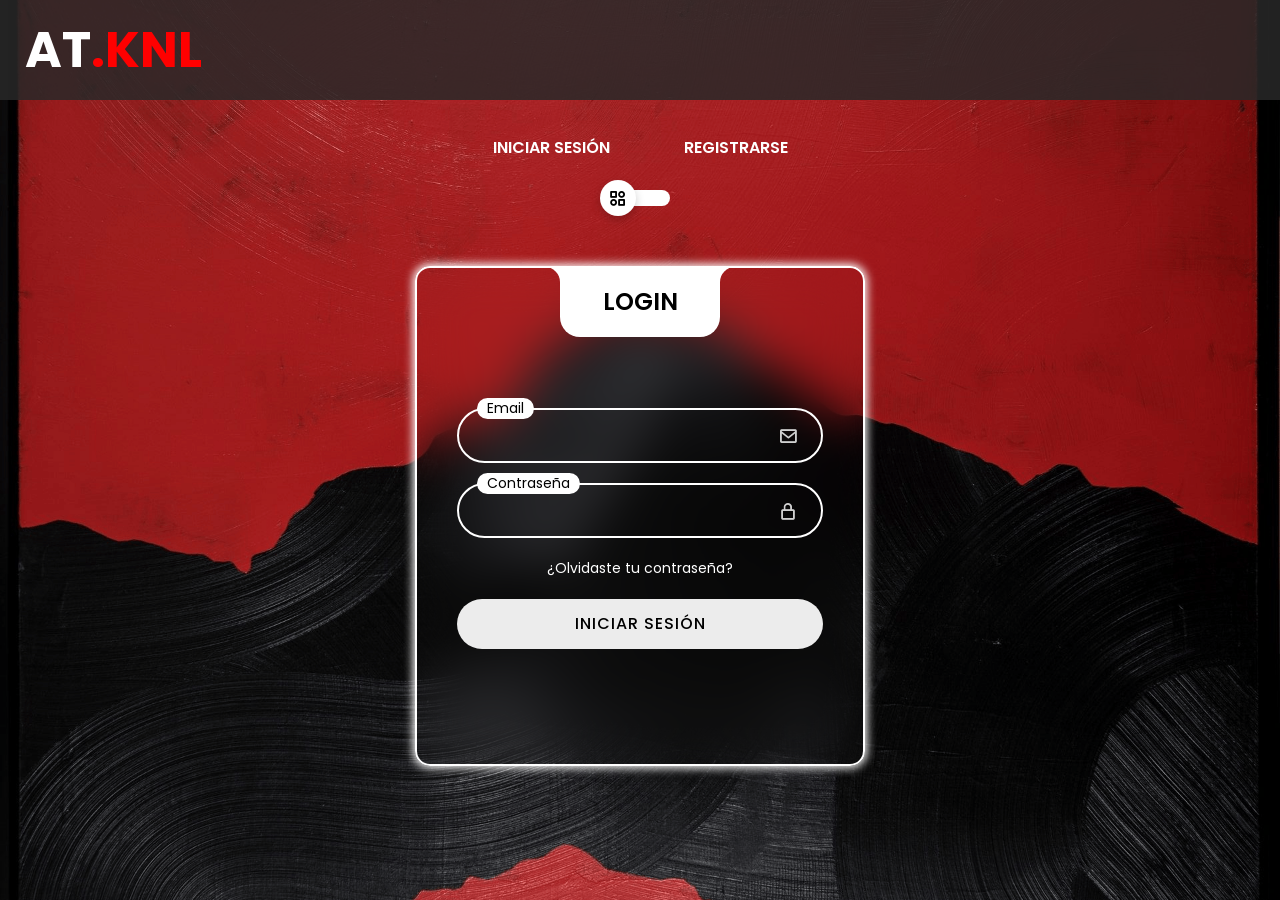
<file: Agenda_Web/index.html>
<!DOCTYPE html>
<html lang="en">

<head>
  <meta charset="UTF-8" />
  <meta name="viewport" content="width=device-width, initial-scale=1.0" />
  <title>Login A.T.KNL</title>
  <link rel="icon" type="image/x-icon" href="../images/Agencia Telefonica JC.jpg" />
  <link href="https://fonts.googleapis.com/css2?family=Poppins:wght@300;400;500;600;700&display=swap"
    rel="stylesheet" />
  <link rel="stylesheet" href="https://unpkg.com/boxicons@2.1.4/css/boxicons.min.css" />
  <link rel="stylesheet" href="https://cdnjs.cloudflare.com/ajax/libs/font-awesome/6.4.0/css/all.min.css" />
  <link rel="stylesheet" href="style/index.css" />
</head>

<body>
  <nav class="navbar">
    <div class="container">
      <div class="logo">AT<span>.KNL</span></div>
    </div>
  </nav>

  <main class="login">
    <div class="text-center">
      <h6><span>Iniciar Sesión</span> <span>Registrarse</span></h6>
      <input type="checkbox" class="checkbox" id="reg-log" />
      <label for="reg-log"></label>
      <div class="card-3d-wrap">
        <div class="card-3d-wrapper">
          <!-- Cara del login -->
          <div class="card-front">
            <div class="login-header">
              <span>Login</span>
            </div>
            <form id="loginForm">
              <div class="input_box">
                <input type="email" id="loginEmail" class="input-field" required />
                <label for="loginEmail" class="label">Email</label>
                <i class="bx bx-envelope icon"></i>
              </div>
              <div class="input_box">
                <input type="password" id="loginPass" class="input-field" required />
                <label for="loginPass" class="label">Contraseña</label>
                <i class="bx bx-lock-alt icon"></i>
              </div>
              <div class="remember-forgot">
                <div class="forgot">
                  <a href="#" class="link">¿Olvidaste tu contraseña?</a>
                </div>
              </div>
              <div class="input_box">
                <button type="submit" class="input-submit">
                  Iniciar Sesión
                </button>
              </div>
            </form>
          </div>

          <!-- cara del registrar-->
          <div class="card-back">
            <div class="login-header">
              <span>Registrar</span>
            </div>
            <form id="registerForm">
              <div id="registerMessage"></div>
              <div class="input_box">
                <input type="text" id="registerUser" class="input-field" required />
                <label for="registerUser" class="label">Usuario</label>
                <i class="bx bx-user icon"></i>
              </div>
              <div class="input_box">
                <input type="email" id="registerEmail" class="input-field" required />
                <label for="registerEmail" class="label">Email</label>
                <i class="bx bx-envelope icon"></i>
              </div>
              <div class="input_box">
                <input type="password" id="registerPass" class="input-field" required />
                <label for="registerPass" class="label">Contraseña</label>
                <i class="bx bx-lock-alt icon"></i>
              </div>
              <div class="input_box">
                <button type="submit" class="input-submit">
                  Registrarme
                </button>
              </div>
              <div class="register">
                <span>¿Ya tienes cuenta?
                  <a href="index/contacto.html">Inicia Sesión</a></span>
              </div>
            </form>
          </div>
        </div>
      </div>
    </div>
  </main>
  <script src="script/index.js"></script>
</body>

</html>
</file>
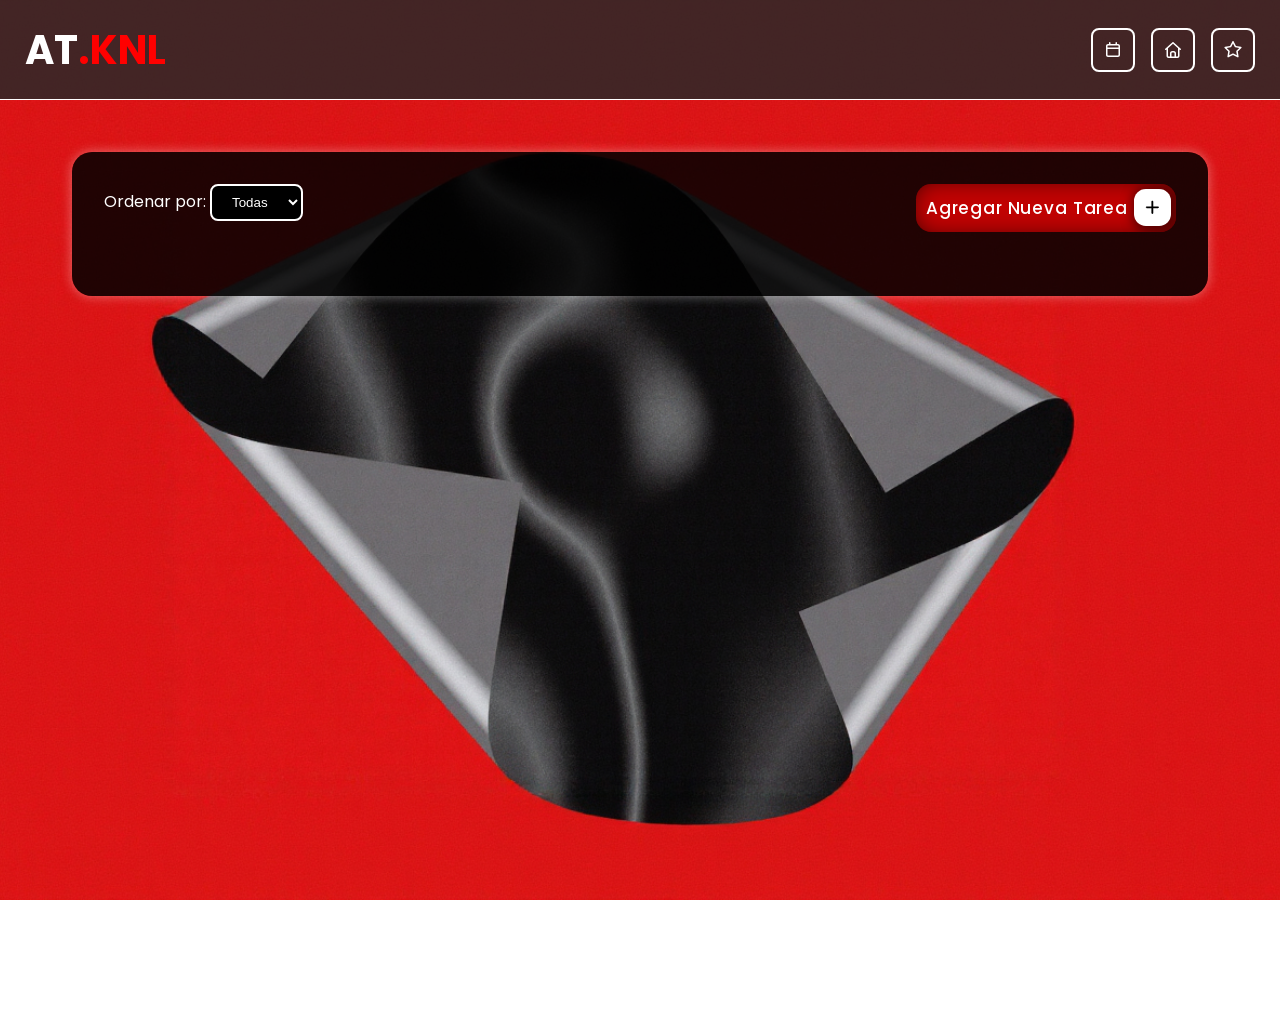
<file: Agenda_Web/index/todolist.html>
<!DOCTYPE html>
<html lang="en">

<head>
  <meta charset="UTF-8" />
  <meta name="viewport" content="width=device-width, initial-scale=1.0" />
  <title>Contactos A.T.KNL</title>
  <link rel="icon" type="image/x-icon" href="../images/Agencia Telefonica JC.jpg" />
  <link rel="stylesheet" href="../style/todolist.css" />
  <link href="https://fonts.googleapis.com/css2?family=Poppins:wght@300;400;500;600;700&display=swap"
    rel="stylesheet" />
  <link rel="stylesheet" href="https://unpkg.com/boxicons@2.1.4/css/boxicons.min.css" />
  <link rel="stylesheet" href="https://cdnjs.cloudflare.com/ajax/libs/font-awesome/6.4.0/css/all.min.css" />
</head>

<body>
  <header>
    <div class="logo">
      <a href="../index.html"><span class="logo-at">AT</span><span class="logo-knl">.KNL</span></a>
    </div>
    <div class="header-icons">
      <a href="" class="icon-btn">
        <svg xmlns="http://www.w3.org/2000/svg" viewBox="0 0 640 640">
          <path
            d="M216 64C229.3 64 240 74.7 240 88L240 128L400 128L400 88C400 74.7 410.7 64 424 64C437.3 64 448 74.7 448 88L448 128L480 128C515.3 128 544 156.7 544 192L544 480C544 515.3 515.3 544 480 544L160 544C124.7 544 96 515.3 96 480L96 192C96 156.7 124.7 128 160 128L192 128L192 88C192 74.7 202.7 64 216 64zM216 176L160 176C151.2 176 144 183.2 144 192L144 240L496 240L496 192C496 183.2 488.8 176 480 176L216 176zM144 288L144 480C144 488.8 151.2 496 160 496L480 496C488.8 496 496 488.8 496 480L496 288L144 288z" />
        </svg>
      </a>
      <a href="../index/contacto.html" class="icon-btn-home">
        <svg xmlns="http://www.w3.org/2000/svg" viewBox="0 0 640 640">
          <path
            d="M304 70.1C313.1 61.9 326.9 61.9 336 70.1L568 278.1C577.9 286.9 578.7 302.1 569.8 312C560.9 321.9 545.8 322.7 535.9 313.8L527.9 306.6L527.9 511.9C527.9 547.2 499.2 575.9 463.9 575.9L175.9 575.9C140.6 575.9 111.9 547.2 111.9 511.9L111.9 306.6L103.9 313.8C94 322.6 78.9 321.8 70 312C61.1 302.2 62 287 71.8 278.1L304 70.1zM320 120.2L160 263.7L160 512C160 520.8 167.2 528 176 528L224 528L224 424C224 384.2 256.2 352 296 352L344 352C383.8 352 416 384.2 416 424L416 528L464 528C472.8 528 480 520.8 480 512L480 263.7L320 120.3zM272 528L368 528L368 424C368 410.7 357.3 400 344 400L296 400C282.7 400 272 410.7 272 424L272 528z" />
        </svg>
      </a>
      <a href="../index/favoritos.html" class="icon-btn">
        <svg xmlns="http://www.w3.org/2000/svg" viewBox="0 0 640 640">
          <path
            d="M320.1 32C329.1 32 337.4 37.1 341.5 45.1L415 189.3L574.9 214.7C583.8 216.1 591.2 222.4 594 231C596.8 239.6 594.5 249 588.2 255.4L473.7 369.9L499 529.8C500.4 538.7 496.7 547.7 489.4 553C482.1 558.3 472.4 559.1 464.4 555L320.1 481.6L175.8 555C167.8 559.1 158.1 558.3 150.8 553C143.5 547.7 139.8 538.8 141.2 529.8L166.4 369.9L52 255.4C45.6 249 43.4 239.6 46.2 231C49 222.4 56.3 216.1 65.3 214.7L225.2 189.3L298.8 45.1C302.9 37.1 311.2 32 320.2 32zM320.1 108.8L262.3 222C258.8 228.8 252.3 233.6 244.7 234.8L119.2 254.8L209 344.7C214.4 350.1 216.9 357.8 215.7 365.4L195.9 490.9L309.2 433.3C316 429.8 324.1 429.8 331 433.3L444.3 490.9L424.5 365.4C423.3 357.8 425.8 350.1 431.2 344.7L521 254.8L395.5 234.8C387.9 233.6 381.4 228.8 377.9 222L320.1 108.8z" />
        </svg>
      </a>
    </div>
  </header>

  <main>

    <div class="task-container">
      <!-- Barra de controles -->
      <div class="task-controls">
        <div class="sort-section">
          <label for="sort-difficulty">Ordenar por:</label>
          <select id="sort-difficulty" class="sort-select">
            <option value="all">Todas</option>
            <option value="dificil">Difícil</option>
            <option value="medio">Medio</option>
            <option value="facil">Fácil</option>
          </select>
        </div>
        <button class="cssbuttons-io-buttonC" onclick="openAddContactModal()">
          Agregar Nueva Tarea
          <div class="icon">
            <svg xmlns="http://www.w3.org/2000/svg"
              viewBox="0 0 640 640"><!--!Font Awesome Free v7.1.0 by @fontawesome - https://fontawesome.com License - https://fontawesome.com/license/free Copyright 2026 Fonticons, Inc.-->
              <path
                d="M352 128C352 110.3 337.7 96 320 96C302.3 96 288 110.3 288 128L288 288L128 288C110.3 288 96 302.3 96 320C96 337.7 110.3 352 128 352L288 352L288 512C288 529.7 302.3 544 320 544C337.7 544 352 529.7 352 512L352 352L512 352C529.7 352 544 337.7 544 320C544 302.3 529.7 288 512 288L352 288L352 128z" />
            </svg>
          </div>
        </button>
      </div>
      <!-- Lista de tareas -->
      <div class="tasks-list" id="tasksList">
        <!-- Las tareas se agregarán dinámicamente aquí -->
      </div>
    </div>
  </main>

  <!-- Modal para agregar nuevo contacto-->
  <div id="addContactModal" class="modal">
    <div class="modal-content-add">
      <span class="close-add" onclick="closeAddContactModal()">&times;</span>
      <h2>Agregar Nueva Tarea</h2>
      <form id="taskForm">
        <div class="form-group">
          <label for="taskName">Nombre de la tarea:</label>
          <input type="text" id="taskName" required>
        </div>
        <div class="form-row">
          <div class="form-group">
            <label for="taskStartDate">Fecha de inicio:</label>
            <div class="date-wrapper">
              <input type="date" id="taskStartDate" required>
            </div>
          </div>
          <div class="form-group">
            <label for="taskEndDate">Fecha de cierre:</label>
            <div class="date-wrapper">
              <input type="date" id="taskEndDate" required>
            </div>
          </div>
        </div>
        <div class="form-group">
          <div class="sort-section-agregar">
            <label for="taskDifficulty">Agregar dificultad: </label>
            <select id="taskDifficulty" class="sort-select-agregar">
              <option value="all">Seleccionar</option>
              <option value="dificil">Difícil</option>
              <option value="medio">Medio</option>
              <option value="facil">Fácil</option>
            </select>
          </div>
        </div>
        <div class="form-group">
          <label for="taskObjective">Objetivo de la tarea:</label>
          <textarea id="taskObjective" rows="4" required></textarea>
        </div>
        <div class="modal-footer">
          <button class="btn-close-modal" type="button" id="cancelAddTask">
            <p>Cancelar</p>
            <svg xmlns="http://www.w3.org/2000/svg"
              viewBox="0 0 640 640"><!--!Font Awesome Free v7.1.0 by @fontawesome - https://fontawesome.com License - https://fontawesome.com/license/free Copyright 2026 Fonticons, Inc.-->
              <path
                d="M504.6 148.5C515.9 134.9 514.1 114.7 500.5 103.4C486.9 92.1 466.7 93.9 455.4 107.5L320 270L184.6 107.5C173.3 93.9 153.1 92.1 139.5 103.4C125.9 114.7 124.1 134.9 135.4 148.5L278.3 320L135.4 491.5C124.1 505.1 125.9 525.3 139.5 536.6C153.1 547.9 173.3 546.1 184.6 532.5L320 370L455.4 532.5C466.7 546.1 486.9 547.9 500.5 536.6C514.1 525.3 515.9 505.1 504.6 491.5L361.7 320L504.6 148.5z" />
            </svg>
          </button>
          <button class="btn-close-modal-save" type="submit">
            <p>Guardar Tarea</p>
            <svg xmlns="http://www.w3.org/2000/svg"
              viewBox="0 0 640 640"><!--!Font Awesome Free v7.1.0 by @fontawesome - https://fontawesome.com License - https://fontawesome.com/license/free Copyright 2026 Fonticons, Inc.-->
              <path
                d="M530.8 134.1C545.1 144.5 548.3 164.5 537.9 178.8L281.9 530.8C276.4 538.4 267.9 543.1 258.5 543.9C249.1 544.7 240 541.2 233.4 534.6L105.4 406.6C92.9 394.1 92.9 373.8 105.4 361.3C117.9 348.8 138.2 348.8 150.7 361.3L252.2 462.8L486.2 141.1C496.6 126.8 516.6 123.6 530.9 134z" />
            </svg>
          </button>
        </div>
      </form>
    </div>
  </div>

  <!-- Modal Ver Tarea -->
  <div id="viewTaskModal" class="modal">
    <div class="modal-content-view">
      <span class="close-add" onclick="closeViewTaskModal()">&times;</span>
      <h2>Detalle de la Tarea</h2>
      <div class="task-detail">
        <div class="detail-group">
          <label>Nombre de la tarea</label>
          <p id="viewTaskName"></p>
        </div>
        <div class="detail-row">
          <div class="detail-group">
            <label>Fecha de inicio</label>
            <p id="viewTaskStart"></p>
          </div>
          <div class="detail-group">
            <label>Fecha de cierre</label>
            <p id="viewTaskEnd"></p>
          </div>
        </div>
        <div class="detail-group">
          <label>Dificultad</label>
          <span id="viewTaskDifficulty" class="difficulty-badge"></span>
        </div>
        <div class="detail-group">
          <label>Objetivo de la tarea</label>
          <p id="viewTaskObjective"></p>
        </div>
        <button class="btn-close-modal" onclick="closeViewTaskModal()">
          <p>Cerrar</p>
          <svg xmlns="http://www.w3.org/2000/svg"
            viewBox="0 0 640 640"><!--!Font Awesome Free v7.1.0 by @fontawesome - https://fontawesome.com License - https://fontawesome.com/license/free Copyright 2026 Fonticons, Inc.-->
            <path
              d="M504.6 148.5C515.9 134.9 514.1 114.7 500.5 103.4C486.9 92.1 466.7 93.9 455.4 107.5L320 270L184.6 107.5C173.3 93.9 153.1 92.1 139.5 103.4C125.9 114.7 124.1 134.9 135.4 148.5L278.3 320L135.4 491.5C124.1 505.1 125.9 525.3 139.5 536.6C153.1 547.9 173.3 546.1 184.6 532.5L320 370L455.4 532.5C466.7 546.1 486.9 547.9 500.5 536.6C514.1 525.3 515.9 505.1 504.6 491.5L361.7 320L504.6 148.5z" />
          </svg>
        </button>
      </div>
    </div>
  </div>
  <!-- Acntualizar modal-->
  <div id="updateTaskModal" class="modal">
    <div class="modal-content-add">
      <span class="close-add" onclick="closeUpdateModal()">&times;</span>
      <h2>Actualizar Tarea</h2>
      <form id="updateTaskForm">
        <input type="hidden" id="updateTaskId">
        <div class="form-group">
          <label>Nombre de la tarea</label>
          <input type="text" id="updateTaskName">
        </div>
        <div class="detail-row">
          <div class="date-wrapper">
            <label>Fecha de inicio</label>
            <input type="date" id="updateTaskStart" required>
          </div>
          <div class="date-wrapper">
            <label>Fecha de cierre</label>
            <input type="date" id="updateTaskEnd" required>
          </div>
        </div>
        <div class="form-group">
          <div class="sort-section-agregar">
            <label for="updateTaskDifficulty">Agregar dificultad: </label>
            <select id="updateTaskDifficulty" class="sort-select-agregar">
              <option value="all">Seleccionar</option>
              <option value="dificil">Difícil</option>
              <option value="medio">Medio</option>
              <option value="facil">Fácil</option>
            </select>
          </div>
        </div>
        <div class="form-group">
          <label>Objetivo</label>
          <textarea id="updateTaskObjective" required></textarea>
        </div>
        <div class="modal-footer">
          <button class="btn-close-modal" type="button" onclick="closeUpdateModal()">
            <p>Cancelar</p>
            <svg xmlns="http://www.w3.org/2000/svg"
              viewBox="0 0 640 640"><!--!Font Awesome Free v7.1.0 by @fontawesome - https://fontawesome.com License - https://fontawesome.com/license/free Copyright 2026 Fonticons, Inc.-->
              <path
                d="M504.6 148.5C515.9 134.9 514.1 114.7 500.5 103.4C486.9 92.1 466.7 93.9 455.4 107.5L320 270L184.6 107.5C173.3 93.9 153.1 92.1 139.5 103.4C125.9 114.7 124.1 134.9 135.4 148.5L278.3 320L135.4 491.5C124.1 505.1 125.9 525.3 139.5 536.6C153.1 547.9 173.3 546.1 184.6 532.5L320 370L455.4 532.5C466.7 546.1 486.9 547.9 500.5 536.6C514.1 525.3 515.9 505.1 504.6 491.5L361.7 320L504.6 148.5z" />
            </svg>
          </button>
          <button class="btn-close-modal-save" type="submit">
            <p>Actualizar</p>
            <svg xmlns="http://www.w3.org/2000/svg"
              viewBox="0 0 640 640"><!--!Font Awesome Free v7.1.0 by @fontawesome - https://fontawesome.com License - https://fontawesome.com/license/free Copyright 2026 Fonticons, Inc.-->
              <path
                d="M530.8 134.1C545.1 144.5 548.3 164.5 537.9 178.8L281.9 530.8C276.4 538.4 267.9 543.1 258.5 543.9C249.1 544.7 240 541.2 233.4 534.6L105.4 406.6C92.9 394.1 92.9 373.8 105.4 361.3C117.9 348.8 138.2 348.8 150.7 361.3L252.2 462.8L486.2 141.1C496.6 126.8 516.6 123.6 530.9 134z" />
            </svg>
          </button>
        </div>
      </form>
    </div>
  </div>
  </main>
  <script src="../script/todolist.js"></script>
</body>

</html>
</file>
<file: Agenda_Web/style/index.css>
* {
    margin: 0;
    padding: 0;
    box-sizing: border-box;
    font-family: "Poppins", sans-serif;
}

body {
    background-image: url("../images/FondoLogin1.png");
    background-position: center;
    background-size: cover;
    background-repeat: no-repeat;
    background-attachment: fixed;
    min-height: 100vh;
    display: flex;
    justify-content: center;
    align-items: center;
    background-color: rgba(0, 0, 0, 0.2);
}

/*La decoracion de los enlaces*/
a {
    text-decoration: none;
    color: #ffffff;
    transition: all 0.3s ease;
}

a:hover {
    text-decoration: underline;
    color: #ffffff;
}

.text-center {
    text-align: center;
}

/* nav */
nav {
    width: 100%;
    height: 100px;
    background-color: rgba(41, 41, 41, 0.85);
    position: fixed;
    top: 0;
    left: 0;
    /*la posicion arriba de todo*/
    z-index: 9999;
    display: flex;
    align-items: center;
}

/* Contenedor */
nav .container {
    width: 100%;
    padding: 0 25px;
    display: flex;
    align-items: center;
}

/* Logo */
nav .logo {
    color: #fff;
    font-size: 50px;
    font-weight: 700;
    text-transform: uppercase;
}

/* letras del logo rojo */
nav .logo span {
    color: #ff0000;
}

/*Color de Iniciar secion y registrar arriba del sw*/
.login h6 {
    color: #ffffff;
    margin-bottom: 30px;
    font-size: 16px;
    font-weight: 500;
}

.login h6 span {
    padding: 0 35px;
    text-transform: uppercase;
    font-weight: 600;
    font-size: 16px;
}

/*checkbox que controla el switch pero invisible por el display*/
input[type="checkbox"] {
    display: none;
}

.checkbox:checked+label,
.checkbox:not(:checked)+label {
    /*la posicion de nuestro criculo*/
    position: relative;
    display: block;
    text-align: center;
    /*ancho del sw*/
    width: 60px;
    /*altura del sw*/
    height: 16px;
    /*forma redonda*/
    border-radius: 8px;
    /*color de la linea donde se mueve*/
    background: #ffffff;
    padding: 0;
    margin: 10px auto;
    cursor: pointer;
}

.checkbox:checked+label::before,
.checkbox:not(:checked)+label::before {
    /*pociciona el circulo en el label*/
    position: absolute;
    display: block;
    /*ancho del circulo*/
    width: 36px;
    /*alto del circulo*/
    height: 36px;
    border-radius: 50%;
    /*color del icono del circulo*/
    color: #000000;
    /*color del fondo del circulo*/
    background: #ffffff;
    font-family: 'boxicons';
    /*icono de https://boxicons.com/icons/enter?free=true*/
    content: '\ea3a';
    z-index: 20;
    /*pone el ciculo arriba del label*/
    top: -10px;
    /*inicia desde la izquierda*/
    left: -10px;
    line-height: 36px;
    text-align: center;
    /*tamaño del icono*/
    font-size: 20px;
    transition: all .5s ease;
    box-shadow: 0 4px 10px rgba(0, 0, 0, 0.2);
}

.checkbox:checked+label::before {
    /*el sw se mueve a la derecha y rueda al mismo tiempo*/
    transform: translateX(44px) rotate(-270deg);
}

.card-3d-wrap {
    position: relative;
    /*ancho de la tarheta*/
    width: 450px;
    /*ancho maximo*/
    max-width: 100%;
    /*altura de la tarheta*/
    height: 500px;
    /*espacio arriba de la tarjeta separa del sw*/
    margin-top: 60px;
    transform-style: preserve-3d;
    /*lo ancho de la tarjeta cuando gira*/
    perspective: 800px;
}

.card-3d-wrapper {
    width: 100%;
    height: 100%;
    position: absolute;
    top: 0;
    left: 0;
    transform-style: preserve-3d;
    transition: all .6s ease-out;
}

.checkbox:checked~.card-3d-wrap .card-3d-wrapper {
    /*el giro de la tarjeta al hacer sw*/
    transform: rotateY(180deg);
}

.card-front,
.card-back {
    width: 100%;
    height: 100%;
    border-radius: 15px;
    /*Fondo del cuadro que dice registro y login*/
    backdrop-filter: blur(25px);
    /*Borde del cuadro de registro y login*/
    border: 2px solid #ffffff;
    position: absolute;
    left: 0;
    top: 0;
    transform-style: preserve-3d;
    /*que la cara de atras sea invisible*/
    backface-visibility: hidden;
    /*sombra de la tarjeta*/
    box-shadow: 0px 0px 10px 2px rgb(255, 255, 255);
    padding: 7.5em 2.5em 4em 2.5em;
    /*Texto debajo del boton registrarme link*/
    color: #fffffff1;
}

.card-back {
    transform: rotateY(180deg);
}

.login-header {
    position: absolute;
    top: -1px;
    left: 50%;
    transform: translateX(-50%);
    display: flex;
    align-items: center;
    justify-content: center;
    /*Fondo donde dice login*/
    background-color: #ffffff;
    width: 160px;
    height: 70px;
    border-radius: 0 0 20px 20px;
}

/*Texto donde dice login*/
.login-header span {
    font-size: 24px;
    color: #000000;
    font-weight: 600;
    text-transform: uppercase;
}

.login-header::before {
    content: "";
    position: absolute;
    top: 0;
    left: -30px;
    width: 30px;
    height: 30px;
    border-top-right-radius: 50%;
    background: transparent;
    /*esquina izquierda de donde dice login*/
    box-shadow: 15px 0 0 0 #ffffff;
}

.login-header::after {
    content: "";
    position: absolute;
    top: 0;
    right: -30px;
    width: 30px;
    height: 30px;
    border-top-left-radius: 50%;
    background: transparent;
    /*/esquina derecha de donde dice login*/
    box-shadow: -15px 0 0 0 #ffffff;
}
/* Estilo de los inputs */
.input_box {
    
    position: relative;
    display: flex;
    flex-direction: column;
    margin: 20px 0;
}

/*color del texto del input*/
.input-field {
    width: 100%;
    height: 55px;
    font-size: 16px;
    background: transparent;
    color: #ffffff;
    padding-inline: 20px 50px;
    border: 2px solid #ffffff;
    border-radius: 30px;
    outline: none;
    transition: all 0.3s ease;
}

/*Efecto al dar click en los cuadros de texto*/
.input-field:focus {
    border-color: rgb(255, 0, 0);
    box-shadow: 0 0 10px rgb(0, 0, 0);
}

.label {
    position: absolute;
    top: 15px;
    left: 20px;
    transition: 0.3s ease;
    pointer-events: none;
    color: #000000;
}

/*Titulo de cada input*/
.input-field:focus~.label,
.input-field:valid~.label,
.input-field:not(:placeholder-shown)~.label {
    position: absolute;
    top: -10px;
    left: 20px;
    font-size: 14px;
    background-color: #ffffff;
    border-radius: 30px;
    color: #000000;
    padding: 0 10px;
}

.icon {
    position: absolute;
    top: 18px;
    right: 25px;
    font-size: 20px;
    color: #d0d0d0;
    transition: all 0.3s ease;
}

.input-field:focus~.icon {
    color: #ff0000;
}

/*Boton de registro*/
.input-submit {
    width: 100%;
    height: 50px;
    background: #ececec;
    font-size: 16px;
    font-weight: 500;
    border: none;
    border-radius: 30px;
    cursor: pointer;
    transition: all 0.3s ease;
    color: #000000;
    text-transform: uppercase;
    letter-spacing: 1px;
    display: flex;
    align-items: center;
    justify-content: center;
    text-decoration: none;
}

.input-submit:hover {
    background: #d0d0d0;
    transform: translateY(-2px);
    box-shadow: 0 6px 15px rgba(0, 0, 0, 0.2);
    text-decoration: none;
}

.input-submit:active {
    transform: translateY(0);
    box-shadow: 0 2px 5px rgba(255, 0, 0, 0.767);
    text-decoration: none;
}

.register {
    text-align: center;
    margin-top: 20px;
    font-size: 14px;
}

.register a {
    font-weight: 600;
    color: #ff1e00bb;
}

.link {
    color: #ffffff;
    margin-top: 20px;
    display: block;
    font-size: 14px;
}

.link:hover {
    color: #ff1e00;
}

.message {
    padding: 10px;
    margin: 10px 0;
    border-radius: 5px;
    text-align: center;
    font-size: 14px;
}

/* lo responsivo  */
@media only screen and (max-width: 564px) {
    .card-3d-wrap {
        width: 100%;
        max-width: 350px;
    }

    .card-front,
    .card-back {
        padding: 6em 1.5em 3em 1.5em;
    }
}
</file>
<file: Agenda_Web/style/todolist.css>
/* ================= RESET & BASE ================= */
* {
  margin: 0;
  padding: 0;
  box-sizing: border-box;
}

body {
  font-family: "Poppins", sans-serif;
  min-height: 100vh;
  background-image: url("../images/FondoContacto.jpg");
  background-size: cover;
  background-position: center;
  background-attachment: fixed;
}

/* ================= HEADER ================= */
header {
  background-color: rgba(41, 41, 41, 0.85);
  width: 100%;
  height: 100px;
  display: flex;
  justify-content: space-between;
  align-items: center;
  border-bottom: 1px solid #ffffff;
  position: fixed;
  top: 0;
  left: 0;
  z-index: 9999;
  padding: 0 25px;
}

.logo {
  font-size: 2.5rem;
  font-weight: bold;
}

.logo a {
  text-decoration: none;
  color: inherit;
}

.logo-at {
  color: #ffffff;
}

.logo-knl {
  color: #ff0000;
}

.header-icons {
  display: flex;
  gap: 1rem;
}

.icon-btn,
.icon-btn-home {
  width: 44px;
  height: 44px;
  border-radius: 8px;
  background: transparent;
  border: 2px solid #ffffff;
  display: flex;
  align-items: center;
  justify-content: center;
}

.icon-btn svg,
.icon-btn-home svg {
  width: 20px;
  height: 20px;
  fill: #ffffff;
}

/* ================= MAIN CONTENT ================= */
main {
  padding: 2rem;
  max-width: 1200px;
  margin: 120px auto 2rem;
}

.task-container {
  background-color: rgba(0, 0, 0, 0.85);
  border-radius: 20px;
  width: 100%;
  padding: 2rem;
  box-shadow: 0 0 12px rgba(255, 255, 255, 0.4);
}

/* ================= CONTROLS ================= */
.task-controls {
  display: grid;
  grid-template-columns: 1fr auto;
  gap: 1rem;
  margin-bottom: 2rem;
}

.sort-section label {
  color: #ffffff;
}

.sort-select {
  padding: 0.5rem 1rem;
  border-radius: 8px;
  border: 2px solid #ffffff;
  background: black;
  color: #ffffff;
}

.form-group .sort-select-agregar label {
  color: #ffffff;
}

.form-group .sort-select-agregar {
  padding: 0.5rem 1rem;
  border-radius: 12px;
  border: 2px solid #ffffff;
  background: black;
  color: #ffffff;
}


/* ================= TASK LIST ================= */
.tasks-list {
  display: flex;
  flex-direction: column;
  gap: 1rem;
}

.task-item {
  background-color: rgba(255, 255, 255, 0.1);
  border: 2px solid #ffffff;
  border-radius: 12px;
  padding: 1.2rem;
  display: flex;
  justify-content: space-between;
  align-items: center;
  gap: 1rem;
}

.task-info {
  display: flex;
  flex-direction: column;
  gap: 0.5rem;
  flex: 1;
}

.task-title {
  font-size: 1.1rem;
  font-weight: 600;
  color: #ffffff;
}

.task-meta {
  display: flex;
  gap: 0.8rem;
  align-items: center;
  flex-wrap: wrap;
}

/* ================= DATE & DIFFICULTY ================= */
.task-date {
  display: flex;
  align-items: center;
  gap: 0.4rem;
  font-size: 0.85rem;
  color: #d0d0d0;
}

.task-date svg {
  width: 16px;
  height: 16px;
  fill: #d0d0d0;
}

.task-difficulty {
  padding: 0.25rem 0.75rem;
  border-radius: 20px;
  font-size: 0.75rem;
  font-weight: 600;
}

.facil {
  background: #4caf50;
  color: #fff;
}

.medio {
  background: #ffeb3b;
  color: #000;
}

.dificil {
  background: #ff4444;
  color: #fff;
}

/* ================= TASK ACTIONS ================= */
.task-actions {
  display: flex;
  gap: 0.6rem;
  align-items: center;
}

.task-actions select {
  width: 140px;
  /* tamaño controlado */
  height: 2.8em;
  /* misma altura que botones */
  padding: 0 0.8rem;
  border-radius: 20px;
  border: 2px solid #ffffff;
  background: black;
  color: #ffffff;
  font-size: 0.85rem;
  cursor: pointer;
}

.status-select {
  width: 140px;
  height: 2.8em;
  padding: 0 0.8rem;
  border-radius: 20px;
  border: 2px solid #ffffff;
  background: black;
  color: #ffffff;
  font-size: 0.85rem;
  cursor: pointer;
}

/* Estados */
.status-select.pendiente {
  border-color: #ff4444;
  color: #ff4444;
  background-color: black;
}

.status-select.proceso {
  border-color: #ffeb3b;
  color: #ffeb3b;
  background-color: black;
}

.status-select.finalizada {
  border-color: #4caf50;
  color: #4caf50;
  background-color: black;
}


/* ================= BUTTONS ================= */
/* Botones CSS-IO (Agregar y Ver) */
.cssbuttons-io-buttonC,
.cssbuttons-io-buttonVer {
  background: #ff0303b9;
  color: white;
  font-family: inherit;
  padding: 0.35em 3rem 0.35em 3rem;
  font-size: 17px;
  font-weight: 500;
  border-radius: 0.9em;
  border: none;
  letter-spacing: 0.05em;
  display: flex;
  align-items: center;
  box-shadow: inset 0 0 1.6em -0.6em #000000;
  overflow: hidden;
  position: relative;
  height: 2.8em;
  cursor: pointer;
  padding-left: 10px;
}

.cssbuttons-io-buttonC {
  width: 100%;
}

.cssbuttons-io-buttonVer {
  width: auto;
  min-width: 110px;
}

.cssbuttons-io-buttonC .icon,
.cssbuttons-io-buttonVer .icon {
  background: white;
  margin-left: 1em;
  position: absolute;
  display: flex;
  align-items: center;
  justify-content: center;
  height: 2.2em;
  width: 2.2em;
  border-radius: 0.7em;
  box-shadow: 0.1em 0.1em 0.6em 0.2em #00000088;
  right: 0.3em;
  transition: all 0.3s;
}

.cssbuttons-io-buttonC .icon svg,
.cssbuttons-io-buttonVer .icon svg {
  width: 1.1em;
  transition: transform 0.3s;
  color: #000000;
}

.cssbuttons-io-buttonC:hover .icon,
.cssbuttons-io-buttonVer:hover .icon {
  width: calc(100% - 0.6em);
}

.cssbuttons-io-buttonC:hover .icon svg,
.cssbuttons-io-buttonVer:hover .icon svg {
  transform: translateX(0.1em);
}

.cssbuttons-io-buttonC:active .icon,
.cssbuttons-io-buttonVer:active .icon {
  transform: scale(0.95);
}

/* Botones modales */
.btn-close-modal,
.btn-close-modal-save {
  padding: 5px;
  position: relative;
  height: 2.3em;
  transition: 0.4s;
  font-size: 16px;
  border-radius: 0.6em;
  cursor: pointer;
  border: 2px solid #ff0303b9;
}

.btn-close-modal {
  background-color: transparent;
  width: 7em;
  box-shadow: inset 0 0 0.8em -0.4em #000000;
}

.btn-close-modal-save {
  background-color: #ff0303b9;
  width: 9.5rem;
  box-shadow: inset 0 0 1.2em -0.4em #000000;
}

.btn-close-modal p,
.btn-close-modal-save p {
  position: absolute;
  top: 0.45em;
  left: 1.4em;
  margin: 0;
  padding: 0;
  transition: 0.4s;
  color: #ffffff;
}

.btn-close-modal svg,
.btn-close-modal-save svg {
  position: absolute;
  top: 0.5em;
  right: 0.7em;
  opacity: 0;
  transition: 0.4s;
  height: 1em;
  fill: #ffffff;
}

.btn-close-modal:hover {
  background-color: #ff0303b9;
}

.btn-close-modal-save:hover {
  background-color: #ff0303;
}

.btn-close-modal:hover p,
.btn-close-modal-save:hover p {
  left: 0.9em;
}

.btn-close-modal:hover svg,
.btn-close-modal-save:hover svg {
  opacity: 1;
}

/* ================= MODALS ================= */
.modal {
  display: none;
  position: fixed;
  inset: 0;
  background: rgba(0, 0, 0, 0.6);
  z-index: 10000;
}

.modal.show {
  display: flex;
  justify-content: center;
  align-items: center;
}

.modal-content-add,
.modal-content-view {
  background: #111;
  padding: 2.5rem;
  border-radius: 14px;
  color: #fff;
  position: relative;
}

.modal-content-add {
  width: 100%;
  max-width: 550px;
}

.modal-content-view {
  width: 100%;
  max-width: 650px;
  max-height: 85vh;
  overflow-y: auto;
  box-shadow: 0 0 20px rgba(255, 0, 0, 0.3);
}

.close-add {
  position: absolute;
  top: 1rem;
  right: 1rem;
  font-size: 24px;
  color: #ff0000;
  cursor: pointer;
}

/* ================= FORMS ================= */
.form-group {
  margin-bottom: 1rem;
}

.form-row,
.detail-row {
  display: flex;
  gap: 1rem;
}

.form-group input,
.form-group textarea,
.form-group select {
  width: 100%;
  padding: 0.7rem;
  border-radius: 30px;
  border: 2px solid #ffffff;
  background: transparent;
  color: #ffffff;
}

.date-wrapper {
  position: relative;
  width: 100%;
}

.date-wrapper input[type="date"] {
  width: 100%;
  height: 46px;
  padding: 0.7rem 1rem;
  border-radius: 30px;
  border: 2px solid #ffffff;
  background: transparent;
  color: #ffffff;
  cursor: pointer;
}

.date-wrapper input[type="date"]::-webkit-calendar-picker-indicator {
  position: absolute;
  inset: 0;
  width: 100%;
  height: 100%;
  opacity: 0;
  cursor: pointer;
}

.date-wrapper input[type="date"]:focus {
  outline: none;
  box-shadow: 0 0 6px rgba(255, 255, 255, 0.6);
}

/* ================= TASK DETAIL VIEW ================= */
.task-detail {
  display: flex;
  flex-direction: column;
  gap: 1.2rem;
}

.detail-group {
  display: flex;
  flex-direction: column;
  gap: 0.3rem;
}

.detail-group label {
  color: #aaa;
}

.detail-group p {
  background: rgba(255, 255, 255, 0.1);
  padding: 0.7rem 1rem;
  border-radius: 20px;
  max-height: 300px;
  overflow-y: auto;
}

.difficulty-badge {
  padding: 0.5rem 1.2rem;
  border-radius: 20px;
  font-weight: 600;
  width: fit-content;
}

/* ================= STATUS INDICATORS ================= */

.task-actions select {
  width: 120px;
  height: 3rem;
  font-size: 0.8rem;
}


.task-item.pendiente {
  border-left: 6px solid #ff4444;
}

.task-item.proceso {
  border-left: 6px solid #ffeb3b;
}

.task-item.finalizada {
  border-left: 6px solid #4caf50;
}

/* ================= SCROLLBARS ================= */
.modal-content-view::-webkit-scrollbar,
.detail-group p::-webkit-scrollbar {
  width: 6px;
}

.modal-content-view::-webkit-scrollbar-thumb,
.detail-group p::-webkit-scrollbar-thumb {
  background: #ff0303b9;
  border-radius: 10px;
}

/* ================= RESPONSIVE ================= */
@media (max-width: 768px) {
  .task-controls {
    grid-template-columns: 1fr;
  }

  .task-item {
    flex-direction: column;
    align-items: stretch;
    gap: 1rem;
  }

  .task-actions {
    width: 100%;
    display: grid;
    grid-template-columns: 1fr 1fr;
    gap: 0.6rem;
  }

  .task-actions select {
    grid-column: 1 / -1;
    width: 100%;
  }

  .task-actions button {
    width: 100%;
  }

  .form-row,
  .detail-row {
    flex-direction: column;
    gap: 0.5rem;
  }

  .modal-content-add,
  .modal-content-view {
    padding: 1.5rem;
    margin: 1rem;
  }
}
</file>
